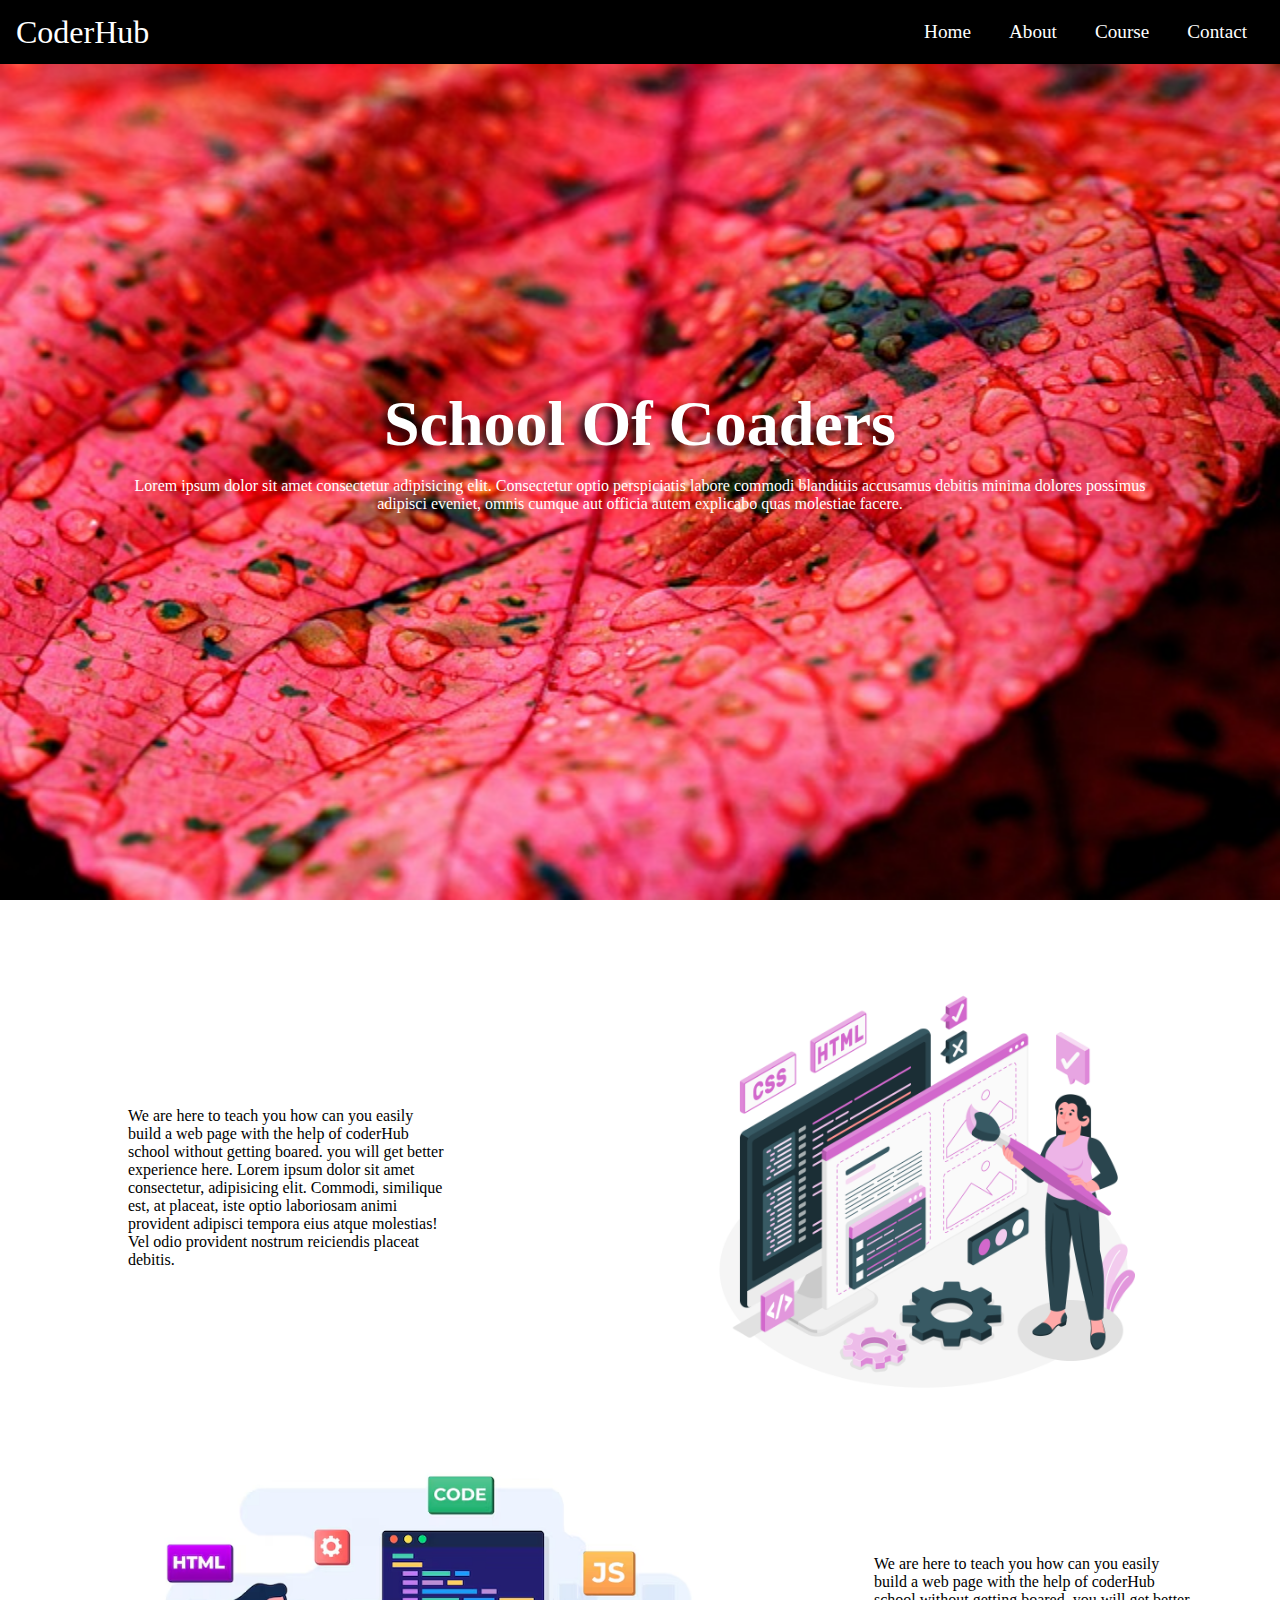
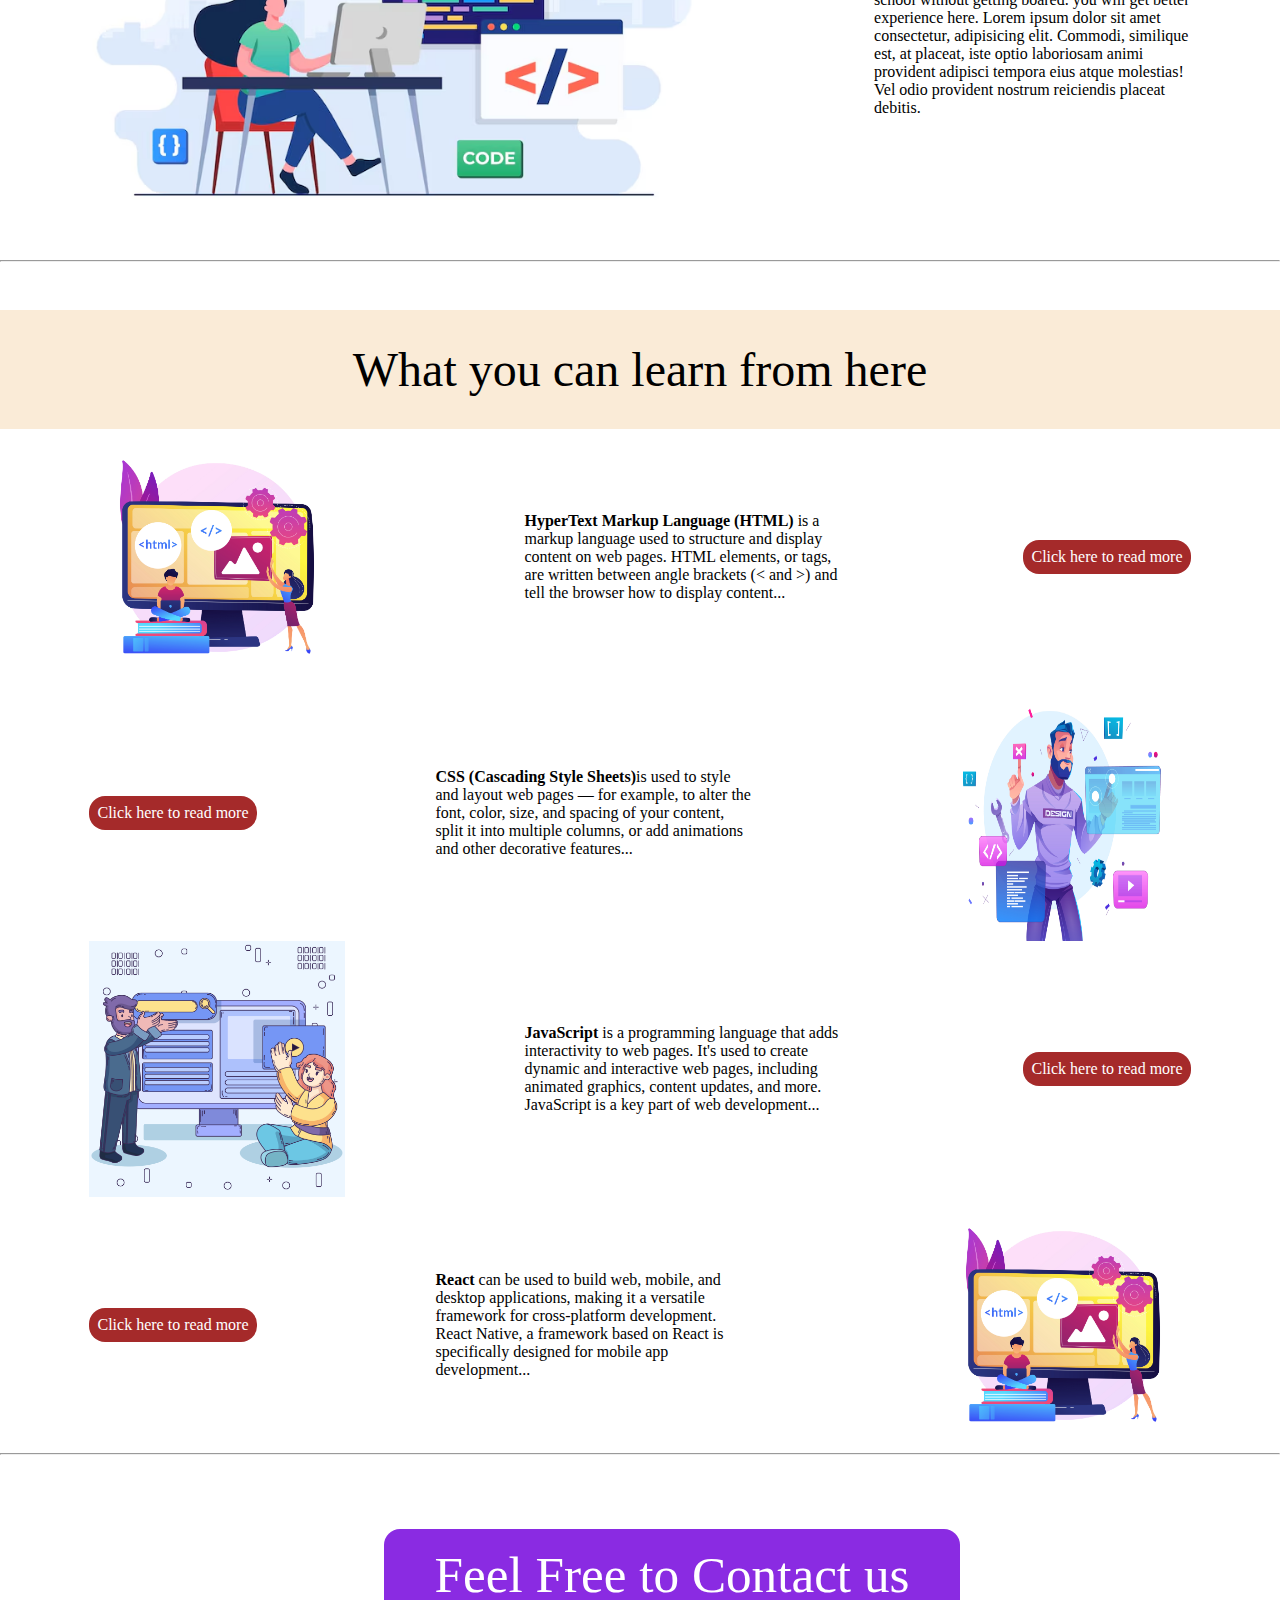
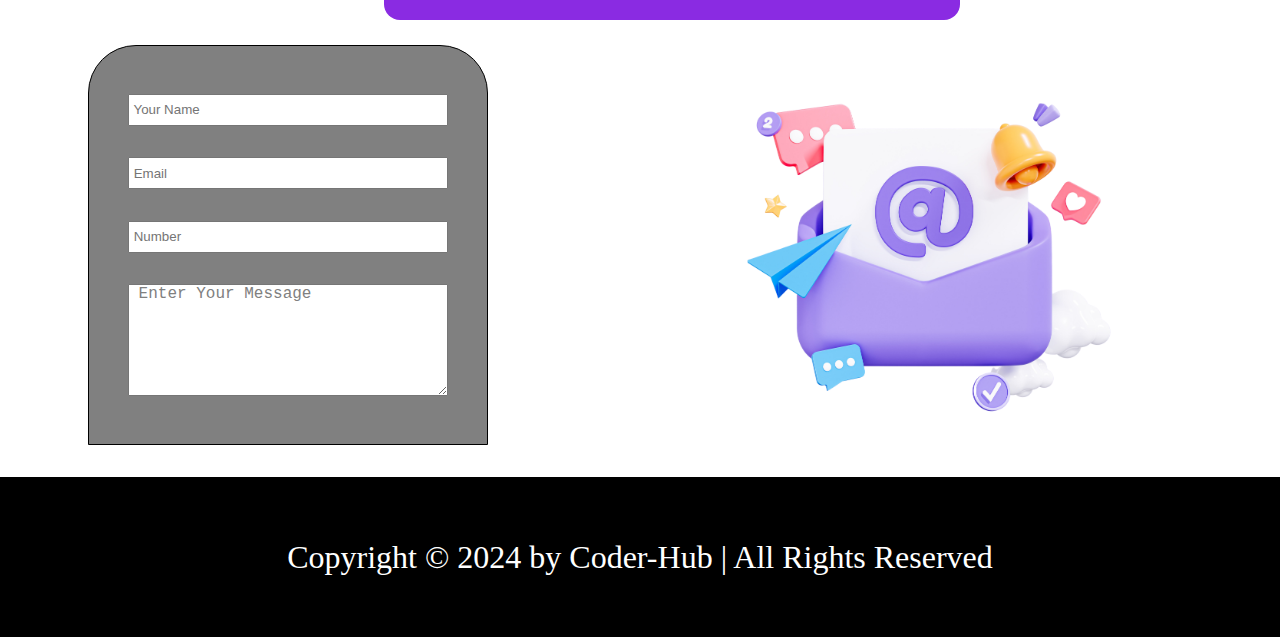
<file: index.html>
<!DOCTYPE html>
<html lang="en">

<head>
    <meta charset="UTF-8">
    <meta name="viewport" content="width=device-width, initial-scale=1.0">
    <title>Document</title>
    <link rel="stylesheet" href="style.css">
</head>

<body>

    <!-- header -->
    <header>

        <!-- navbar -->
        <div class="navbar">
            <label class="logo">CoderHub</label>
            <input type="checkbox" id="check">
            <label for="check" class="hamburger">&#9776</label>

            <!-- right-nav -->
            <div class="right-nav">
                <a href="">Home</a>
                <a href="#about" >About</a>
                <a href="#courses" class="course">Course</a>
                <a href="#contact">Contact</a>
            </div>
        </div>
    </header>

    <!-- main -->
    <main>
        <!-- home -->
        <section class="home">

            <h2>School Of Coaders</h2>
            <p>Lorem ipsum dolor sit amet consectetur adipisicing elit. Consectetur optio perspiciatis labore commodi
                blanditiis accusamus debitis minima dolores possimus adipisci eveniet, omnis cumque aut officia autem
                explicabo quas molestiae facere.
            </p>
        </section>

        <!-- section-1 about -->
        <section class="about" id="about">

            <div class="box-1">
                <p>We are here to teach you how can you easily build a web page with the help of coderHub school
                    without getting boared. you will get better experience here. Lorem ipsum dolor sit amet
                    consectetur, adipisicing elit. Commodi, similique est, at placeat, iste optio laboriosam animi
                    provident adipisci tempora eius atque molestias! Vel odio provident nostrum reiciendis placeat
                    debitis.
                </p>
                <img src="./9906021.jpg" alt="">
            </div>

            <div class="box-2">
                <img src="./web-developer-wiring-code-program_773186-894.avif" alt="">
                <p>We are here to teach you how can you easily build a web page with the help of coderHub school
                    without getting boared. you will get better experience here. Lorem ipsum dolor sit amet
                    consectetur, adipisicing elit. Commodi, similique est, at placeat, iste optio laboriosam animi
                    provident adipisci tempora eius atque molestias! Vel odio provident nostrum reiciendis placeat
                    debitis.
                </p>
            </div>
            <hr>
        </section>

        <!-- section-2 cources-->
        <section class="courses" id="courses">
            <h2>What you can learn from here</h2>
            <!-- course-1 -->
            <div class="course-1">
                <img src="./html.jpg" alt="img">
                <p> <strong>HyperText Markup Language (HTML)</strong> is a markup language used to structure and display content on web pages. HTML elements, or tags, are written between angle brackets (< and >) and tell the browser how to display content...</p>
                <a href="./html.html" target="_blank" >Click here to read more</a>
            </div>

            <!-- course-2 -->
            <div class="course-2">
                <a href="./css.html" target="_blank">Click here to read more</a>
                <p> <strong>CSS (Cascading Style Sheets)</strong>is used to style and layout web pages — for example, to alter the font, color, size, and spacing of your content, split it into multiple columns, or add animations and other decorative features...</p>
                <img src="./css.jpg" alt="img" class="css-img">
            </div>

            <!-- course-3 -->
            <div class="course-3">
                <img src="./javascript.jpg" alt="img">
                <p> <strong>JavaScript</strong> is a programming language that adds interactivity to web pages. It's used to create dynamic and interactive web pages, including animated graphics, content updates, and more. JavaScript is a key part of web development...</p>
                <a href="./javaScript.html" target="_blank">Click here to read more</a>
            </div>

            <!-- course-4 -->
            <div class="course-4">
                <a href="./react.html">Click here to read more</a>
                <p> <strong>React</strong> can be used to build web, mobile, and desktop applications, making it a versatile framework for cross-platform development. React Native, a framework based on React is specifically designed for mobile app development...</p>
                <img src="./html.jpg" alt="img">
            </div>
            <hr>
        </section>

       <!-- footer -->
         <footer>

         <!-- section-3 contact us -->
        <section class="contact" id="contact">
            <h2>Feel Free to Contact us</h2>
                <div class="form-contaner">
                    <!-- form -->
                <form action="" class="form">                
                    <input type="text" placeholder=" Your Name" name="Name" class="form-box">                 
                    <input type="email" placeholder=" Email" name="Email" class="form-box">     
                    <input type="number" placeholder=" Number" name="number" class="form-box">
                    <textarea name="" id="" class="form-box complain-box"> Enter Your Message</textarea>
                </form>

                <!-- imnbox-img -->
                <img src="./inbox.jpg" alt="">
            </div>

        <div class="foot">
            <p>Copyright © 2024 by Coder-Hub | All Rights Reserved</p>
        </div>
    </section>
    </footer>
    </main>
</body>

</html>
</file>
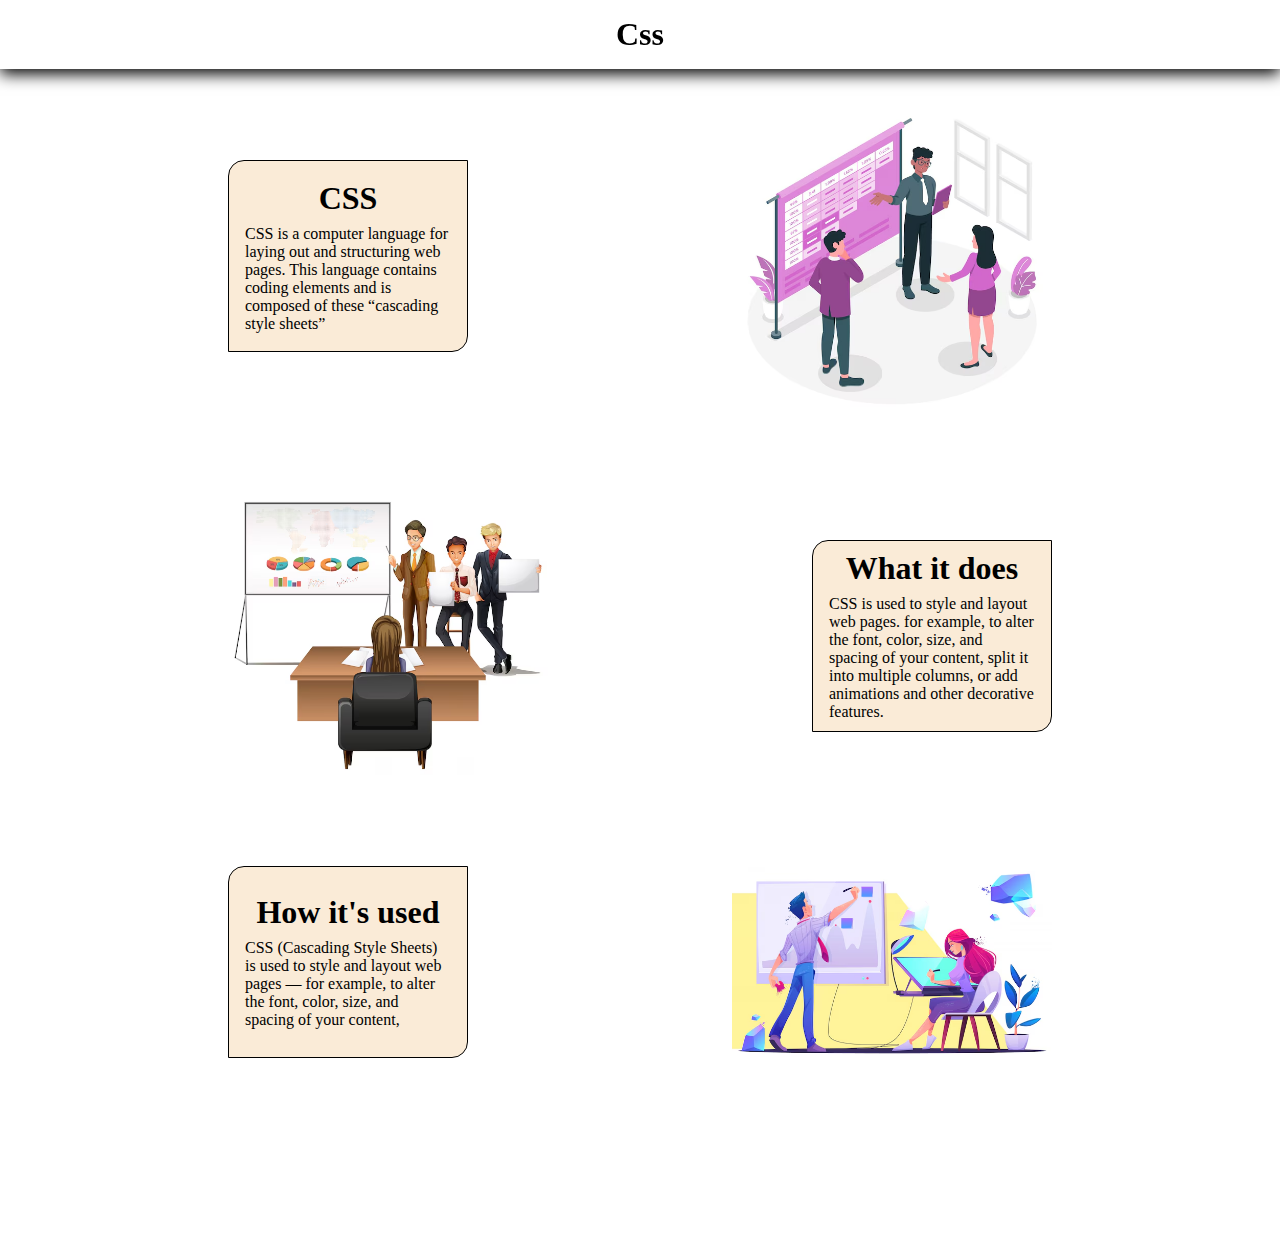
<file: css.html>
<!DOCTYPE html>
<html lang="en">

<head>
    <meta charset="UTF-8">
    <meta name="viewport" content="width=device-width, initial-scale=1.0">
    <title>Css</title>
    <link rel="stylesheet" href="Css.css">
</head>

<body>
    <header>
        <h1>Css</h1>
    </header>
    <main>
        <div class="contaner">
            <div class="box box-1">
                <div class="card">
                    <strong class="heading"> CSS</strong>
                    <p>CSS is a computer language for laying out and structuring web pages. This language contains coding elements and is composed of these “cascading style sheets”</p>
                </div>
                <img src="./javascript.avif" alt="">
            </div>

            <div class="box box-2">
                <img src="./javascript1.avif" alt="">
                <div class="card">
                    <strong class="heading">What it does</strong>
                    <p>CSS is used to style and layout web pages. for example, to alter the font, color, size, and spacing of your content, split it into multiple columns, or add animations and other decorative features.</p></div>
                    
                
            </div>

            <div class="box box-3">
                <div class="card">
                    <strong class="heading"> How it's used</strong>
                    <p>CSS (Cascading Style Sheets) is used to style and layout web pages — for example, to alter the font, color, size, and spacing of your content, 
                    </p>
                </div>
                <img src="./javascript3.avif" alt="">
            </div>
        </div>
    </main>
</body>
</html>
</file>
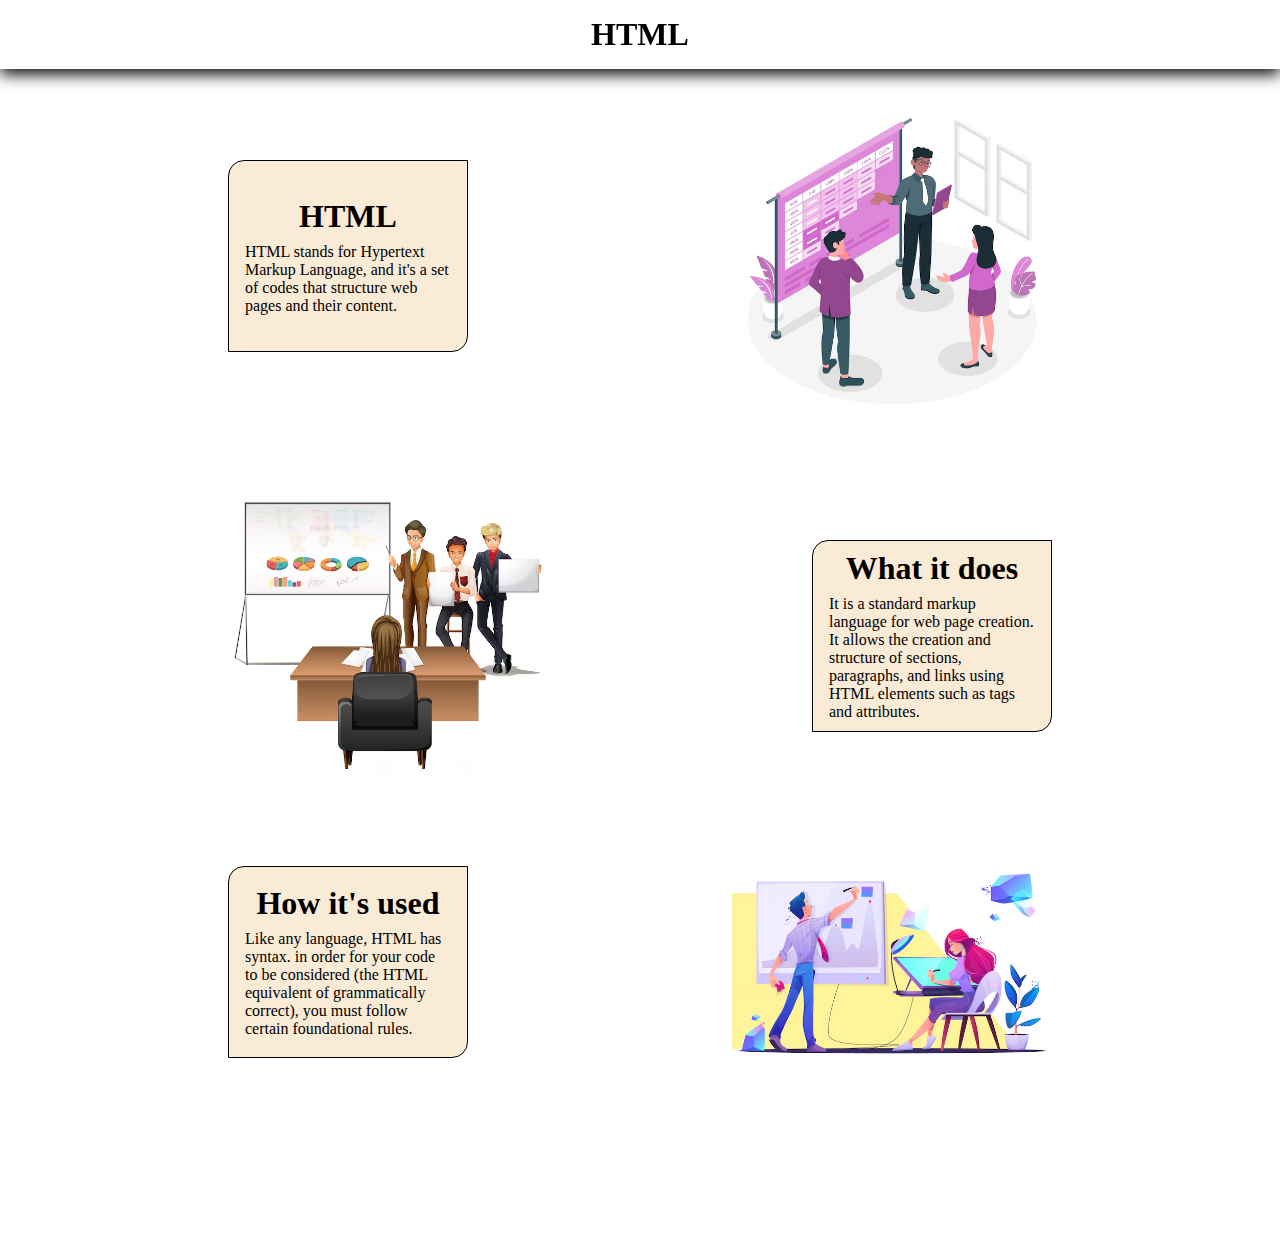
<file: html.html>
<!DOCTYPE html>
<html lang="en">

<head>
    <meta charset="UTF-8">
    <meta name="viewport" content="width=device-width, initial-scale=1.0">
    <title>Html</title>
    <link rel="stylesheet" href="javaScript.css">
</head>

<body>
    <header>
        <h1>HTML</h1>
    </header>
    <main>
        <div class="contaner">
            <div class="box box-1">
                <div class="card">
                    <strong class="heading"> HTML</strong>
                    <p> HTML stands for Hypertext Markup Language, and it's a set of codes that structure web pages and their content.</p>
                </div>
                <img src="./javascript.avif" alt="">
            </div>

            <div class="box box-2">
                <img src="./javascript1.avif" alt="">
                <div class="card">
                    <strong class="heading">What it does</strong>
                    <p>It is a standard markup language for web page creation. It allows the creation and structure of sections, paragraphs, and links using HTML elements  such as tags and attributes. </p></div>
                    
                
            </div>

            <div class="box box-3">
                <div class="card">
                    <strong class="heading"> How it's used</strong>
                    <p>Like any language, HTML has syntax. in order for your code to be considered (the HTML equivalent of grammatically correct), you must follow certain foundational rules.
                    </p>
                </div>
                <img src="./javascript3.avif" alt="">
            </div>
        </div>
    </main>
</body>
</html>
</file>
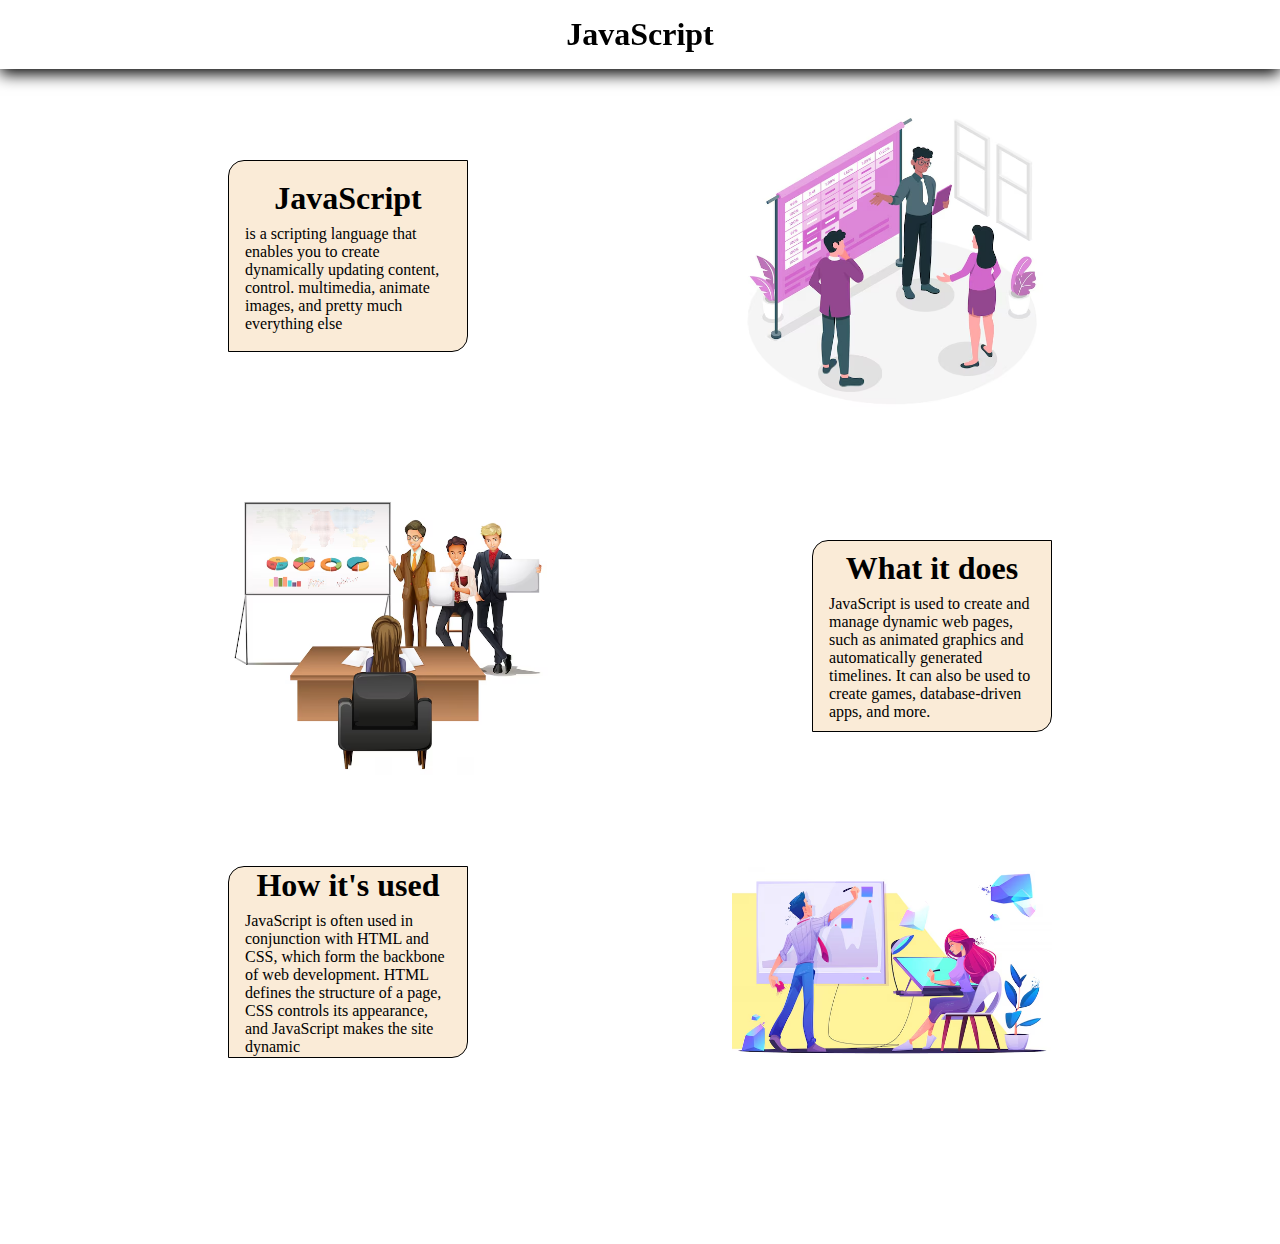
<file: javaScript.html>
<!DOCTYPE html>
<html lang="en">

<head>
    <meta charset="UTF-8">
    <meta name="viewport" content="width=device-width, initial-scale=1.0">
    <title>javascript</title>
    <link rel="stylesheet" href="javaScript.css">
</head>

<body>
    <header>
        <h1>JavaScript</h1>
    </header>
    <main>
        <div class="contaner">
            <div class="box box-1">
                <div class="card">
                    <strong class="heading"> JavaScript</strong>
                    <p> is a scripting language that enables you to create dynamically updating content,     control.
                        multimedia,
                        animate images, and pretty much everything else</p>
                </div>
                <img src="./javascript.avif" alt="">
            </div>

            <div class="box box-2">
                <img src="./javascript1.avif" alt="">
                <div class="card">
                    <strong class="heading">What it does</strong>
                    <p>JavaScript is used to create and manage dynamic web pages, such as animated graphics and
                        automatically
                        generated timelines. It can also be used to create games, database-driven apps, and more. </p></div>
                    
                
            </div>

            <div class="box box-3">
                <div class="card">
                    <strong class="heading"> How it's used</strong>
                    <p>JavaScript is often used in conjunction with HTML and CSS, which form the backbone of web development.
                        HTML defines the structure of a page, CSS controls its appearance, and JavaScript makes the site
                        dynamic
                    </p>
                </div>
                <img src="./javascript3.avif" alt="">
            </div>
        </div>
    </main>
</body>
</html>
</file>
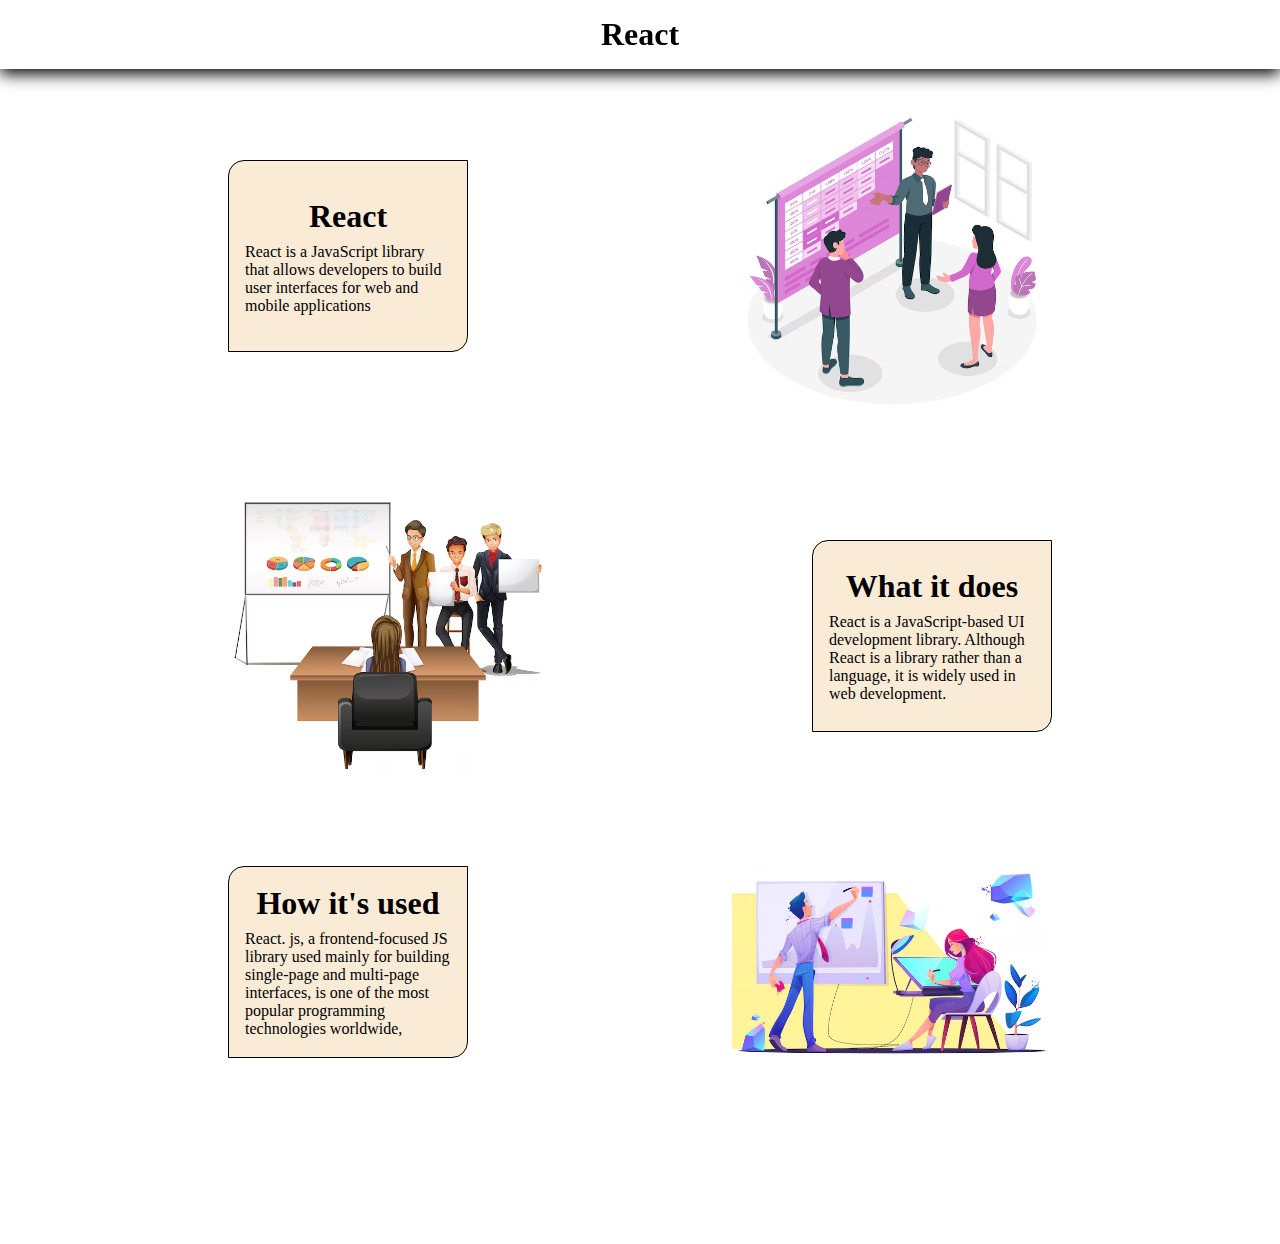
<file: react.html>
<!DOCTYPE html>
<html lang="en">

<head>
    <meta charset="UTF-8">
    <meta name="viewport" content="width=device-width, initial-scale=1.0">
    <title>React</title>
    <link rel="stylesheet" href="javaScript.css">
</head>

<body>
    <header>
        <h1>React</h1>
    </header>
    <main>
        <div class="contaner">
            <div class="box box-1">
                <div class="card">
                    <strong class="heading"> React</strong>
                    <p> React is a JavaScript library that allows developers to build user interfaces for web and mobile applications</p>
                </div>
                <img src="./javascript.avif" alt="">
            </div>

            <div class="box box-2">
                <img src="./javascript1.avif" alt="">
                <div class="card">
                    <strong class="heading">What it does</strong>
                    <p>React is a JavaScript-based UI development library. Although React is a library rather than a language, it is widely used in web development.</p></div>
                    
                
            </div>

            <div class="box box-3">
                <div class="card">
                    <strong class="heading"> How it's used</strong>
                    <p>React. js, a frontend-focused JS library used mainly for building single-page and multi-page interfaces, is one of the most popular programming technologies worldwide,
                    </p>
                </div>
                <img src="./javascript3.avif" alt="">
            </div>
        </div>
    </main>
</body>
</html>
</file>
<file: style.css>
*{
    margin: 0;
    padding: 0;
    box-sizing: border-box;
}

/* Navbar */
.navbar{
    height: 4rem;
    width: 100%;
    background-color: black;
    display: flex;
    align-items: center;
    justify-content: space-between;
    color: white;
    padding: 0 1rem;
    position: fixed;
    z-index: 100;
}

.logo{
    font-size: 2rem;
}

.right-nav a{
    padding: 0.5rem 1rem;
    font-size: 1.2rem;
    text-decoration: none;
    color: white;
    cursor: pointer;
    border: 1px solid black;  
}

.right-nav a:hover{
    border-bottom: 1px solid white;
}

.hamburger{
    font-size: 2rem;
    position: absolute;
    right: 2rem;
    display: none;
}

#check{
    display: none;
}

@media(max-width:560px){
    .right-nav{
        display: flex;
        flex-direction: column;
        justify-content: space-around;
        align-items: center;
        width: 15rem;
        height: 20rem;
        background-color: rgb(34, 31, 31);
        position: absolute;
        top: 4rem;
        right: 0rem;
        display: none;
    }

    .right-nav a{
        font-size: 1.5rem;
        border: 1px solid rgb(34, 31, 31);
    }

    .hamburger{
        display: block;
    }
}

#check:checked ~ .right-nav{
    display: flex;  
}


/* Home */
.home {
    height: 100vh;
    background-image: url(./droplets-7401411_640.jpg);
    background-size: 100% 100%;
    background-position: center;
    color: white;
    /* box-shadow: 17px 0px 0px black inset; */
    display: flex;
    flex-direction: column;
    align-items: center;
    justify-content: center;
    background-attachment: fixed;
}

.home h2{
    font-size: 4rem;
    /* min-width: 3vw; */
    margin-bottom: 1rem;
    text-shadow: -5px 5px 10px black;
}

@media(max-width:558px){
    .home h2{
        font-size:2.5rem ;
    }
}

.home p{
    padding: 0 10vw;
    text-align: center;
}

/* About */
.about{
    padding-top: 4rem;
    animation: load 1.5s linear forwards;
     
}

.about div p{
    width: 20rem;   
}

.about div{
    display: flex;
    justify-content: space-around;
    align-items: center;
}

.about img{
    height: 35vw;
} 

@keyframes load {
       from{
        opacity: 0;
        transform: translateY(5px);
       }
    to{
       opacity: 1; 
       transform: translateY(0);    
    }
}

@media(max-width:560px){
    .about div{
        flex-direction: column;
    }

    .about .box-1{
        flex-direction: column-reverse;
        margin-bottom: 2rem;
    }
}

/* Cources */
.courses{
    padding-top: 3rem;
    animation: left-fade 1s linear forwards;
}

@keyframes left-fade{
    from{
        transform: translateX(-100vw);
        opacity: 0;
    }
    to{
        transform: translateX(0);
        opacity: 1;
    }
}

.courses > h2{
    background-color: antiquewhite;
    padding:2rem;
    font-size: 3rem;
    max-width: 100vw;
    font-weight: 200;
    text-align: center;
    /* margin-top: 15rem; */
}

.courses img{
    height:  20vw ;
}

.course-2 img{
    width: 20vw;
}

.courses div p{
    width: 20rem;
}

.courses div a{
    text-decoration: none;
    color: white;
    background-color: brown;
    padding: 0.5rem;
    border-radius: 1rem;
}

.courses div{
    display: flex;
    align-items: center;
    justify-content: space-around;
}

/* Contact */

.contact{
    padding-top: 3rem;
    animation: right-fade 1s linear forwards;
}

@keyframes right-fade{
    from{
        transform: translateX(100vw);
        opacity: 0;
    }
    to{
        transform: translateX(0);
        opacity: 1;
    }
}
.contact h2{
    background-color: blueviolet;
    width: 45vw;
    color: white;
    padding:1rem;
    border-radius: 1rem;
    font-size: 4vw;
    font-weight: 200;
    text-align: center;
    margin: 2vw 0 2vw 30vw;

}

.form-box{
    width: 20rem;
    height: 2rem;

}

.complain-box{
    height: 7rem;
    color: gray;
    font-size: 1rem;
}

.form{
    width: 400px;
    height: 25rem;
    background-color: grey ;
    border: 1px solid black;
    border-radius: 3rem 3rem 0 0;
    display: flex;
    flex-direction: column;
    padding: 2rem;
    justify-content: space-around;
    align-items: center;
}

.contact img{
    height: 30vw;
}

.contact .form-contaner{
    display: flex;
    justify-content: space-around;
    align-items: center;
    margin-bottom: 2rem;
}

.foot{
    background-color: black;
    height: 10rem;
    font-size: 2rem;
    color: white;
    display: flex;
    align-items: center;
    justify-content: center;
}

@media(max-width:740px){

    .courses div{
        margin-bottom: 5rem;
    }

    .courses h2{
        font-size: 5vw;
        padding: 1rem;
    }

    .course-1 , .course-3{
        flex-direction: column;
    }

    .course-2 , .course-4{
        flex-direction: column-reverse;
    }

    .courses div img{
        margin-bottom: 1.2rem;
    }

    .courses div p{
        margin-bottom: 1rem;
    }

    .contact div{
        flex-direction: column;
    }

    .form{
        margin-top: 2rem;
        max-width: 80vw;
    }

    .form-box{
        max-width:70vw ;
    }

    .foot{
        font-size: 1rem;
    }
}
</file>
<file: Css.css>
*{
    margin: 0;
    padding: 0;
    box-sizing: border-box;
}

header h1{
    text-align: center;
    padding: 1rem 0;
    background-color: white;
    box-shadow: 0 5px 15px black;
    margin-bottom: 1rem;
    position: fixed;
    width: 100%;
}

.contaner{
    padding: 6rem;
}
.card{
    height: 12rem;
    width: 15rem;
    max-width: 80vw;
    border: 1px solid black;
    border-radius: 1rem 0;
    padding: 1rem;
    display: flex;
    flex-direction: column;
    align-items: center;
    justify-content: center;
    background-color: antiquewhite; 
}

.heading{
    font-size: 2rem;
    margin-bottom: 0.5rem;
}

.box img{
    width: 25vw;
}

.box{
    display: flex;
    justify-content: space-around;
    align-items: center;
    margin-bottom: 5rem;
}

@media(max-width:550px){
    .box{
        flex-direction: column;
        margin-top: 3rem;
    }

    .box-1 , .box-3{
        flex-direction: column-reverse;
    }

    .box img{
        margin-bottom: 1rem;
    }
}
</file>
<file: javaScript.css>
*{
    margin: 0;
    padding: 0;
    box-sizing: border-box;
}

header h1{
    text-align: center;
    padding: 1rem 0;
    background-color: white;
    box-shadow: 0 5px 15px black;
    margin-bottom: 1rem;
    position: fixed;
    width: 100%;
}

.contaner{
    padding: 6rem;
}
.card{
    height: 12rem;
    width: 15rem;
    max-width: 80vw;
    border: 1px solid black;
    border-radius: 1rem 0;
    padding: 1rem;
    display: flex;
    flex-direction: column;
    align-items: center;
    justify-content: center;
    background-color: antiquewhite; 
}

.heading{
    font-size: 2rem;
    margin-bottom: 0.5rem;
}

.box img{
    width: 25vw;
}

.box{
    display: flex;
    justify-content: space-around;
    align-items: center;
    margin-bottom: 5rem;
}

@media(max-width:550px){
    .box{
        flex-direction: column;
        margin-top: 3rem;
    }

    .box-1 , .box-3{
        flex-direction: column-reverse;
    }

    .box img{
        margin-bottom: 1rem;
    }
}
</file>
